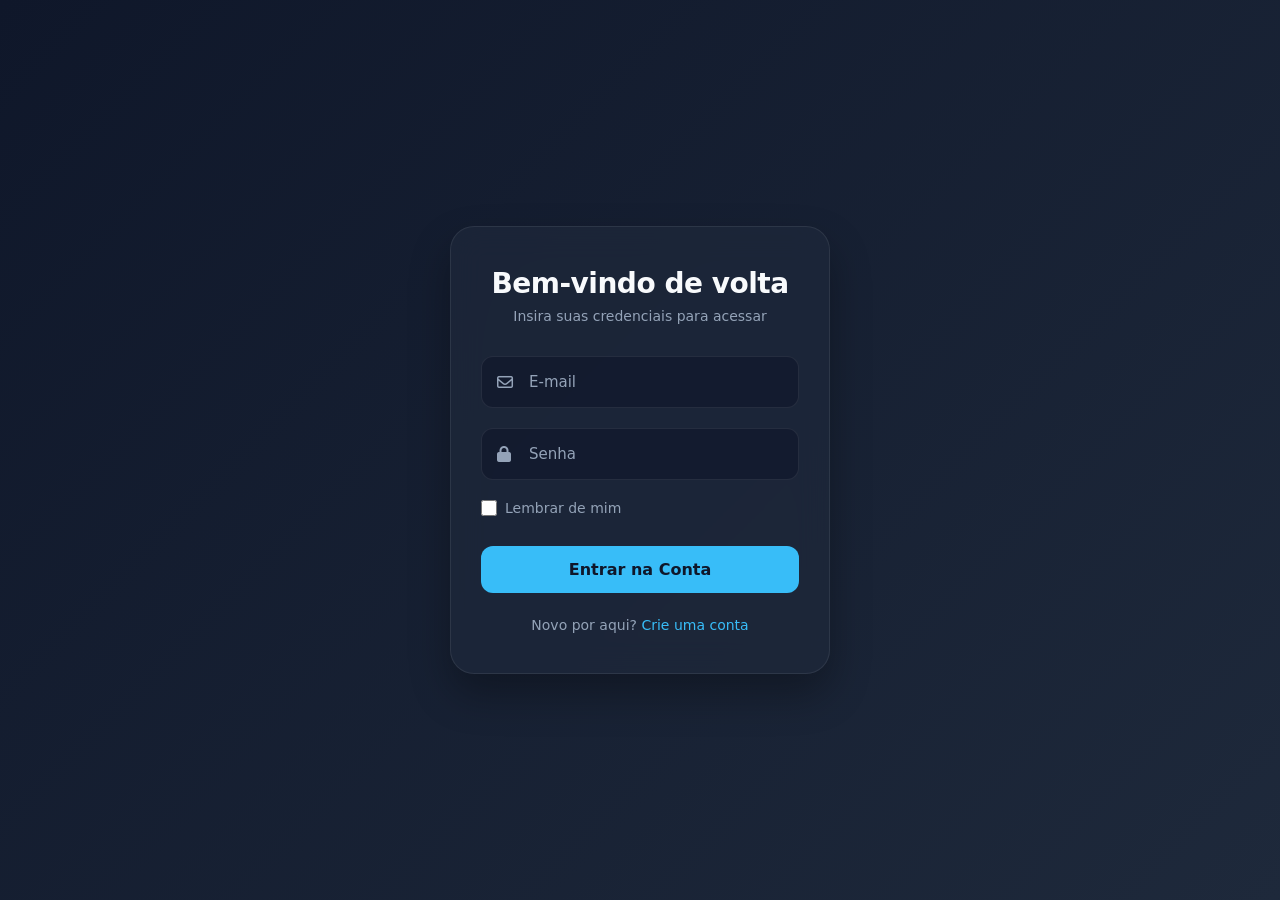
<file: index.html>
<!DOCTYPE html>
<html lang="pt-BR">
<head>
    <meta charset="UTF-8">
    <meta name="viewport" content="width=device-width, initial-scale=1.0">
    <title>Acesso ao Sistema</title>
    <link rel="stylesheet" href="https://cdnjs.cloudflare.com/ajax/libs/font-awesome/6.4.0/css/all.min.css">
    <link rel="stylesheet" href="style.css">
</head>
<body>
    <div class="container">
        <div class="form-box" id="loginBox">
            <h2>Bem-vindo de volta</h2>
            <p class="subtitle">Insira suas credenciais para acessar</p>
            
            <form id="loginForm" autocomplete="off">
                <div class="input-group">
                    <i class="fa-regular fa-envelope input-icon"></i>
                    <input type="email" id="loginEmail" required placeholder=" ">
                    <label>E-mail</label>
                </div>
                <div class="input-group">
                    <i class="fa-solid fa-lock input-icon"></i>
                    <input type="password" id="loginPassword" required placeholder=" ">
                    <label>Senha</label>
                </div>
        
                <div class="remember-box" style="display: flex; align-items: center; gap: 8px; margin-bottom: 20px; font-size: 14px; color: #94a3b8;">
                    <input type="checkbox" id="rememberMe" style="cursor: pointer; width: 16px; height: 16px;">
                    <label for="rememberMe" style="cursor: pointer; user-select: none;">Lembrar de mim</label>
                </div>
        
                <button type="submit" class="btn">Entrar na Conta</button>
                <p class="switch-text">Novo por aqui? <a href="#" id="toRegister">Crie uma conta</a></p>
            </form>
        </div>

        <div class="form-box hidden" id="registerBox">
            <h2>Criar Conta</h2>
            <p class="subtitle">Cadastre-se para começar a usar</p>
            
            <form id="registerForm" autocomplete="off">
                <div class="input-group">
                    <i class="fa-regular fa-user input-icon"></i>
                    <input type="text" id="regName" required placeholder=" ">
                    <label>Nome Completo</label>
                </div>
                <div class="input-group">
                    <i class="fa-regular fa-envelope input-icon"></i>
                    <input type="email" id="regEmail" required placeholder=" ">
                    <label>E-mail</label>
                </div>
                <div class="input-group">
                    <i class="fa-solid fa-lock input-icon"></i>
                    <input type="password" id="regPassword" required placeholder=" ">
                    <label>Senha</label>
                </div>
                <button type="submit" class="btn">Finalizar Cadastro</button>
                <p class="switch-text">Já tem conta? <a href="#" id="toLogin">Fazer Login</a></p>
            </form>
        </div>
    </div>

    <script src="script.js"></script>
</body>
</html>
</file>
<file: style.css>
:root {
    --bg-gradient: linear-gradient(135deg, #0f172a, #1e293b);
    --card-bg: rgba(30, 41, 59, 0.7);
    --primary: #38bdf8;
    --primary-hover: #0ea5e9;
    --text-main: #f8fafc;
    --text-muted: #94a3b8;
    --border-color: rgba(255, 255, 255, 0.08);
    --transition-smooth: all 0.3s cubic-bezier(0.4, 0, 0.2, 1);
}

* {
    margin: 0;
    padding: 0;
    box-sizing: border-box;
    font-family: system-ui, -apple-system, BlinkMacSystemFont, 'Segoe UI', Roboto, sans-serif;
}

body {
    display: flex;
    justify-content: center;
    align-items: center;
    min-height: 100vh;
    background: var(--bg-gradient);
    color: var(--text-main);
    overflow: hidden;
}

.container {
    position: relative;
    width: 100%;
    max-width: 420px;
    padding: 20px;
}

.form-box {
    background: var(--card-bg);
    padding: 40px 30px;
    border-radius: 24px;
    backdrop-filter: blur(16px);
    border: 1px solid var(--border-color);
    box-shadow: 0 20px 40px rgba(0, 0, 0, 0.3);
    animation: fadeIn 0.4s ease-out;
}

h2 {
    font-size: 28px;
    font-weight: 700;
    text-align: center;
    margin-bottom: 8px;
    letter-spacing: -0.5px;
}

.subtitle {
    text-align: center;
    color: var(--text-muted);
    font-size: 14px;
    margin-bottom: 32px;
}

/* Inputs Otimizados */
.input-group {
    position: relative;
    margin-bottom: 20px;
}

.input-icon {
    position: absolute;
    left: 16px;
    top: 50%;
    transform: translateY(-50%);
    color: var(--text-muted);
    transition: var(--transition-smooth);
    font-size: 16px;
}

.input-group input {
    width: 100%;
    padding: 16px 16px 16px 48px;
    font-size: 15px;
    color: var(--text-main);
    background: rgba(15, 23, 42, 0.6);
    border: 1.5px solid var(--border-color);
    border-radius: 12px;
    outline: none;
    transition: var(--transition-smooth);
}

.input-group label {
    position: absolute;
    left: 48px;
    top: 50%;
    transform: translateY(-50%);
    color: var(--text-muted);
    pointer-events: none;
    transition: var(--transition-smooth);
    font-size: 15px;
}

/* Animação Inteligente usando placeholder mágico */
.input-group input:focus ~ label,
.input-group input:not(:placeholder-shown) ~ label {
    top: -2px;
    left: 12px;
    font-size: 12px;
    padding: 0 6px;
    background: #1e293b;
    color: var(--primary);
    transform: translateY(0);
}

.input-group input:focus {
    border-color: var(--primary);
    box-shadow: 0 0 0 4px rgba(56, 189, 248, 0.15);
}

.input-group input:focus ~ .input-icon {
    color: var(--primary);
}

/* Botões Modernos */
.btn {
    width: 100%;
    padding: 14px;
    background: var(--primary);
    border: none;
    border-radius: 12px;
    color: #0f172a;
    font-size: 16px;
    font-weight: 600;
    cursor: pointer;
    transition: var(--transition-smooth);
    margin-top: 10px;
}

.btn:hover {
    background: var(--primary-hover);
    transform: translateY(-1px);
}

.btn:active {
    transform: translateY(1px);
}

/* Links alternadores */
.switch-text {
    text-align: center;
    margin-top: 24px;
    font-size: 14px;
    color: var(--text-muted);
}

.switch-text a {
    color: var(--primary);
    text-decoration: none;
    font-weight: 500;
    transition: var(--transition-smooth);
}

.switch-text a:hover {
    color: var(--primary-hover);
    text-decoration: underline;
}

.hidden {
    display: none;
}

@keyframes fadeIn {
    from { opacity: 0; transform: translateY(10px); }
    to { opacity: 1; transform: translateY(0); }
}
</file>
<file: style_samp.css>
/* Configurações Globais */
:root {
    --bg-dark: #0b0f19;
    --bg-card: #151d30;
    --primary: #00d2ff;
    --primary-hover: #00a8cc;
    --discord-color: #5865F2;
    --text-main: #f1f5f9;
    --text-muted: #94a3b8;
    --border: rgba(255, 255, 255, 0.05);
}

* {
    margin: 0;
    padding: 0;
    box-sizing: border-box;
    font-family: 'Segoe UI', Tahoma, Geneva, Verdana, sans-serif;
}

body {
    background-color: var(--bg-dark);
    color: var(--text-main);
    line-height: 1.6;
}

/* Barra de Navegação */
.navbar {
    display: flex;
    justify-content: space-between;
    align-items: center;
    padding: 20px 8%;
    background-color: rgba(11, 15, 25, 0.85);
    backdrop-filter: blur(10px);
    border-bottom: 1px solid var(--border);
    position: fixed;
    top: 0;
    width: 100%;
    z-index: 1000;
}

.nav-logo {
    font-size: 22px;
    font-weight: 800;
    letter-spacing: 1px;
}

.nav-logo span {
    color: var(--primary);
}

.nav-links {
    display: flex;
    list-style: none;
    align-items: center;
    gap: 30px;
}

.nav-links a {
    color: var(--text-main);
    text-decoration: none;
    font-weight: 600;
    transition: 0.3s;
    cursor: pointer;
}

.nav-links a:hover, .nav-links a.active {
    color: var(--primary);
}

.nav-links .discord-btn {
    background-color: var(--discord-color);
    padding: 10px 20px;
    border-radius: 8px;
    color: #fff !important;
}

.nav-links .discord-btn:hover {
    background-color: #4752c4;
    transform: translateY(-2px);
}

/* Header / Hero */
.hero {
    background: linear-gradient(rgba(11, 15, 25, 0.8), rgba(11, 15, 25, 0.95)), url('https://images.unsplash.com/photo-1542751371-adc38448a05e?auto=format&fit=crop&q=80&w=1200') no-repeat center/cover;
    height: 350px;
    display: flex;
    align-items: center;
    justify-content: center;
    text-align: center;
    padding: 0 20px;
    margin-top: 75px;
}

.hero h1 {
    font-size: 42px;
    font-weight: 800;
    margin-bottom: 10px;
    text-transform: uppercase;
    letter-spacing: 2px;
}

.hero p {
    color: var(--text-muted);
    font-size: 18px;
    max-width: 600px;
}

/* Container Principal */
.container {
    max-width: 1100px;
    margin: 40px auto;
    padding: 0 20px;
    min-height: 50vh;
}

/* Seções de Abas */
.tab-content {
    display: none;
    animation: fadeIn 0.5s ease-in-out forwards;
}

.tab-content.active {
    display: block;
}

/* Estilo do Início */
.about-section {
    background-color: var(--bg-card);
    padding: 35px;
    border-radius: 16px;
    border: 1px solid var(--border);
    margin-bottom: 40px;
}

.about-section h2 {
    color: var(--primary);
    margin-bottom: 15px;
    font-size: 26px;
}

.about-section p {
    color: var(--text-muted);
    margin-bottom: 15px;
    font-size: 16px;
}

.section-title {
    text-align: center;
    font-size: 30px;
    margin-bottom: 30px;
    position: relative;
}

.section-title::after {
    content: '';
    display: block;
    width: 60px;
    height: 4px;
    background-color: var(--primary);
    margin: 10px auto 0;
    border-radius: 2px;
}

/* Grid de Cards */
.cards-grid {
    display: grid;
    grid-template-columns: repeat(auto-fit, minmax(300px, 1fr));
    gap: 25px;
}

.card {
    background-color: var(--bg-card);
    padding: 30px;
    border-radius: 14px;
    border: 1px solid var(--border);
    transition: 0.3s;
}

.card:hover {
    transform: translateY(-5px);
    border-color: var(--primary);
}

.card-icon {
    font-size: 35px;
    color: var(--primary);
    margin-bottom: 15px;
}

.card h3 {
    margin-bottom: 12px;
    font-size: 20px;
}

.card p {
    color: var(--text-muted);
    font-size: 15px;
}

/* Central de Downloads */
.subtitle {
    text-align: center;
    color: var(--text-muted);
    margin-bottom: 40px;
    margin-top: -20px;
}

.download-grid {
    display: grid;
    grid-template-columns: repeat(auto-fit, minmax(280px, 1fr));
    gap: 30px;
}

.dl-box {
    background: linear-gradient(145deg, #151d30, #111827);
    padding: 35px 25px;
    border-radius: 16px;
    border: 1px solid var(--border);
    text-align: center;
    display: flex;
    flex-direction: column;
    align-items: center;
}

.dl-header {
    display: flex;
    align-items: center;
    gap: 12px;
    margin-bottom: 15px;
}

.dl-header i {
    font-size: 28px;
    color: var(--primary);
}

.dl-header h3 {
    font-size: 22px;
}

.badge {
    font-size: 12px;
    font-weight: 700;
    padding: 4px 12px;
    border-radius: 20px;
    margin-bottom: 20px;
    text-transform: uppercase;
}

.badge.apk { background-color: rgba(163, 230, 53, 0.15); color: #a3e635; }
.badge.store { background-color: rgba(56, 189, 248, 0.15); color: #38bdf8; }
.badge.pc { background-color: rgba(168, 85, 247, 0.15); color: #a855f7; }

.dl-box p {
    color: var(--text-muted);
    font-size: 14px;
    margin-bottom: 30px;
    flex-grow: 1;
}

.dl-btn {
    width: 100%;
    padding: 14px;
    background-color: var(--primary);
    color: #0b0f19;
    text-decoration: none;
    font-weight: 700;
    border-radius: 10px;
    transition: 0.3s;
}

.dl-btn:hover {
    background-color: var(--primary-hover);
    box-shadow: 0 0 15px rgba(0, 210, 255, 0.4);
}

.store-btn { background-color: #34a853; color: white; }
.store-btn:hover { background-color: #2d8e47; box-shadow: 0 0 15px rgba(52, 168, 83, 0.4); }

.pc-btn { background-color: #a855f7; color: white; }
.pc-btn:hover { background-color: #9333ea; box-shadow: 0 0 15px rgba(168, 85, 247, 0.4); }

/* Rodapé */
.footer {
    text-align: center;
    padding: 30px;
    margin-top: 60px;
    border-top: 1px solid var(--border);
    color: var(--text-muted);
    font-size: 14px;
}

/* Animação */
@keyframes fadeIn {
    from { opacity: 0; transform: translateY(10px); }
    to { opacity: 1; transform: translateY(0); }
}

/* Responsividade Mobile */
@media(max-width: 768px) {
    .navbar { padding: 15px 5%; }
    .nav-links { gap: 15px; }
    .hero h1 { font-size: 30px; }
    .hero p { font-size: 15px; }
}
</file>
